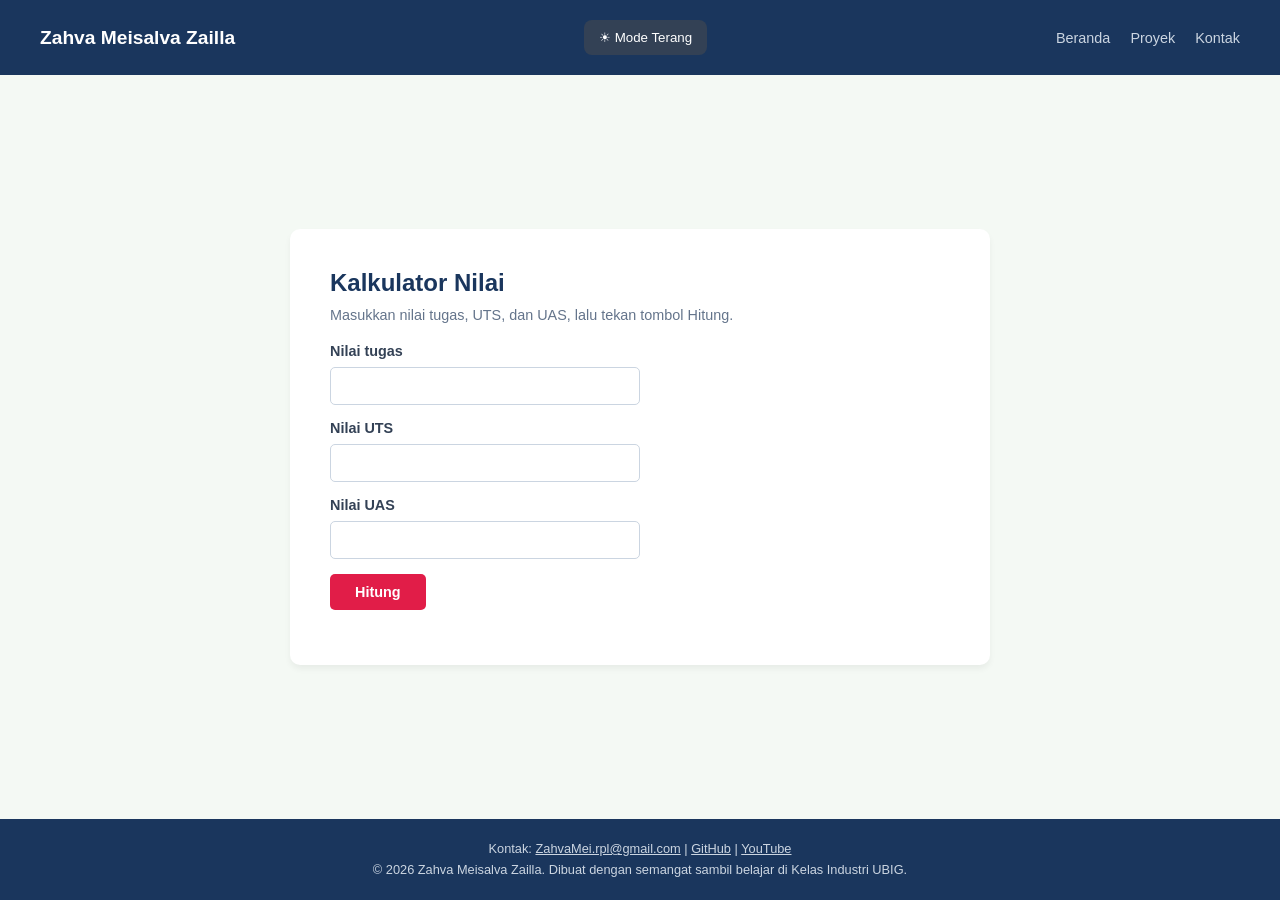
<file: kalkulator.html>
<!DOCTYPE html>
<html lang="id">

<head>
    <meta charset="UTF-8">
    <meta name="viewport" content="width=device-width, initial-scale=1.0">
    <title>Kalkulator Nilai - Zahva Meisalva Zailla</title>

    <style>
        * {
            box-sizing: border-box;
            margin: 0;
            padding: 0;
            font-family: 'Segoe UI', Tahoma, Geneva, Verdana, sans-serif;
        }

        body {
            background-color: #f4f9f4;
            display: flex;
            flex-direction: column;
            min-height: 100vh;
            transition: 0.3s;
        }

        /* NAVBAR */
        nav {
            background-color: #1a365d;
            color: white;
            padding: 20px 40px;
            display: flex;
            justify-content: space-between;
            align-items: center;
            flex-wrap: wrap;
            gap: 15px;
        }

        nav h1 {
            font-size: 1.2rem;
            font-weight: bold;
        }

        nav ul {
            display: flex;
            list-style: none;
            gap: 20px;
        }

        nav ul li a {
            color: #cbd5e1;
            text-decoration: none;
            font-size: 0.9rem;
        }

        /* TOMBOL MODE */
        #btnTema {
            background-color: #334155;
            color: white;
            padding: 10px 15px;
            border: none;
            border-radius: 8px;
            cursor: pointer;
            margin: 0;
        }

        /* MAIN */
        main {
            flex: 1;
            display: flex;
            justify-content: center;
            align-items: center;
            padding: 40px 20px;
        }

        /* KARTU */
        .card {
            background: white;
            width: 100%;
            max-width: 700px;
            padding: 40px;
            border-radius: 10px;
            box-shadow: 0 4px 6px rgba(0, 0, 0, 0.05);
        }

        .card h2 {
            color: #1a365d;
            margin-bottom: 10px;
            font-size: 1.5rem;
        }

        .card p.deskripsi {
            color: #64748b;
            font-size: 0.9rem;
            margin-bottom: 20px;
        }

        /* INPUT */
        .input-group {
            margin-bottom: 15px;
        }

        .input-group label {
            display: block;
            font-size: 0.9rem;
            font-weight: 600;
            color: #334155;
            margin-bottom: 8px;
        }

        .input-group input {
            width: 50%;
            padding: 10px;
            border: 1px solid #cbd5e1;
            border-radius: 5px;
            font-size: 0.9rem;
            outline: none;
        }

        /* TOMBOL HITUNG */
        #btnHitung {
            background-color: #e11d48;
            color: white;
            border: none;
            padding: 10px 25px;
            border-radius: 5px;
            font-size: 0.9rem;
            cursor: pointer;
            margin-bottom: 15px;
            font-weight: bold;
        }

        #btnHitung:hover {
            background-color: #be123c;
        }

        /* HASIL */
        #hasil {
            font-size: 0.9rem;
            color: #334155;
        }

        /* FOOTER */
        footer {
            background-color: #1a365d;
            color: #cbd5e1;
            text-align: center;
            padding: 20px;
            font-size: 0.8rem;
            line-height: 1.6;
        }

        footer a {
            color: #cbd5e1;
            text-decoration: underline;
        }

        /* MODE GELAP */
        body.dark-mode {
            background-color: #121827;
            color: white;
        }

        body.dark-mode nav,
        body.dark-mode footer {
            background-color: #0f172a;
        }

        body.dark-mode .card {
            background-color: #1e293b;
            color: white;
        }

        body.dark-mode .card h2,
        body.dark-mode .card p,
        body.dark-mode .input-group label,
        body.dark-mode #hasil {
            color: white;
        }

        body.dark-mode .input-group input {
            background-color: #334155;
            color: white;
            border-color: #64748b;
        }

        body.dark-mode nav ul li a {
            color: white;
        }

        /* RESPONSIVE */
        @media (max-width: 600px) {
            nav {
                padding: 20px;
                justify-content: center;
            }

            nav ul {
                gap: 12px;
            }

            .card {
                padding: 25px;
            }

            .input-group input {
                width: 100%;
            }
        }
    </style>
</head>

<body>

    <!-- NAVBAR -->
    <nav>
        <h1>Zahva Meisalva Zailla</h1>

        <button type="button" id="btnTema">☀ Mode Terang</button>

        <ul>
            <li><a href="index.html">Beranda</a></li>
            <li><a href="proyek.html">Proyek</a></li>
            <li><a href="kontak.html">Kontak</a></li>
        </ul>
    </nav>

    <!-- KONTEN UTAMA -->
    <main>
        <div class="card">
            <h2>Kalkulator Nilai</h2>

            <p class="deskripsi">
                Masukkan nilai tugas, UTS, dan UAS, lalu tekan tombol Hitung.
            </p>

            <div class="input-group">
                <label for="tugas">Nilai tugas</label>
                <input type="number" id="tugas" min="0" max="100">
            </div>

            <div class="input-group">
                <label for="uts">Nilai UTS</label>
                <input type="number" id="uts" min="0" max="100">
            </div>

            <div class="input-group">
                <label for="uas">Nilai UAS</label>
                <input type="number" id="uas" min="0" max="100">
            </div>

            <button type="button" id="btnHitung">Hitung</button>

            <p id="hasil"></p>
        </div>
    </main>

    <!-- FOOTER -->
    <footer>
        <p>
            Kontak:
            <a href="mailto:ZahvaMei.rpl1@gmail.com">ZahvaMei.rpl@gmail.com</a> |
            <a href="#">GitHub</a> |
            <a href="#">YouTube</a>
        </p>

        <p>
            © 2026 Zahva Meisalva Zailla.
            Dibuat dengan semangat sambil belajar di Kelas Industri UBIG.
        </p>
    </footer>

    <!-- JAVASCRIPT KALKULATOR -->
    <script src="js/kalkulator.js"></script>

    <!-- JAVASCRIPT MODE GELAP DAN TERANG -->
    <script>
        const btnTema = document.getElementById("btnTema");

        btnTema.addEventListener("click", function () {
            document.body.classList.toggle("dark-mode");

            if (document.body.classList.contains("dark-mode")) {
                btnTema.textContent = "🌙 Mode Gelap";
            } else {
                btnTema.textContent = "☀ Mode Terang";
            }
        });
    </script>

</body>

</html>
</file>
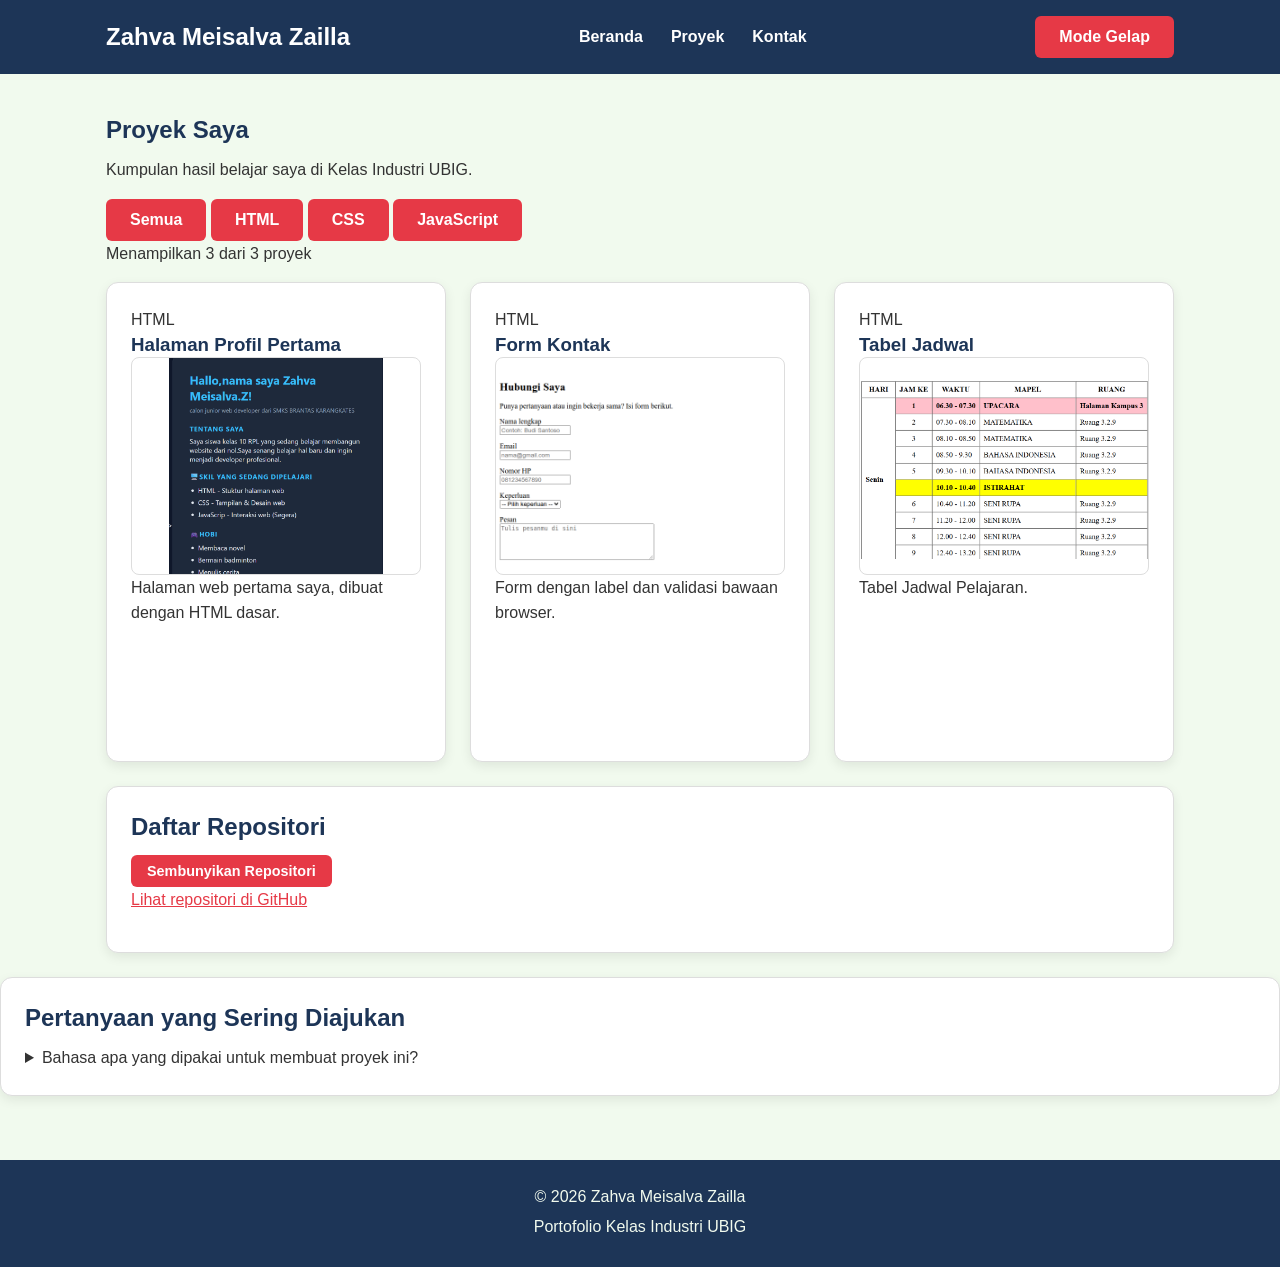
<file: proyek.html>
<!DOCTYPE html>
<html lang="id">

<head>
  <meta charset="UTF-8">
  <meta name="viewport" content="width=device-width, initial-scale=1.0">
  <title>Zahva Meisalva Zailla | Proyek</title>
  <link rel="icon" href="img/foto-profil.png">
  <link rel="stylesheet" href="css/style.css">
  <script src="js/main.js" defer></script>
</head>

<body>
  <header>
    <div class="container navbar">
      <h1>Zahva Meisalva Zailla</h1>
      <nav class="menu-laptop">
        <ul>
          <li><a href="index.html">Beranda</a></li>
          <li><a href="proyek.html">Proyek</a></li>
          <li><a href="kontak.html">Kontak</a></li>
        </ul>
      </nav>
      <button type="button" id="tombol-tema" class="tombol-tema">Mode Gelap</button>
    </div>
  </header>

  <main>
    <div class="container">
      <h2>Proyek Saya</h2>
      <p>Kumpulan hasil belajar saya di Kelas Industri UBIG.</p>

      <div class="filter">
        <button type="button" class="tombol-filter aktif" id="filter-semua">Semua</button>
        <button type="button" class="tombol-filter" id="filter-html">HTML</button>
        <button type="button" class="tombol-filter" id="filter-css">CSS</button>
        <button type="button" class="tombol-filter" id="filter-javascript">JavaScript</button>
      </div>
      <p id="jumlah-proyek"></p>
      <div class="daftar-kartu" id="daftar-proyek"></div>
      <section class="kartu">
  <h2>Daftar Repositori</h2>
  <button type="button" class="tombol-kecil" id="tombol-repo">
    Sembunyikan Repositori
  </button>

  <div id="daftar-repo">
  <p>
    <a href="https://github.com/zahva/bikinwordpress" target="_blank" rel="noopener noreferrer">
      Lihat repositori di GitHub
    </a>
  </p>
</div>
    <!-- Daftar repositori diletakkan di sini -->
  </div>
</section>

      <section class="kartu">
        <h2>Pertanyaan yang Sering Diajukan</h2>
        <details>
          <summary>Bahasa apa yang dipakai untuk membuat proyek ini?</summary>
          <p>Proyek di halaman ini dibuat dengan HTML, CSS, dan JavaScript. Pilih tombol kategori di atas untuk melihat
            proyek per bahasa.</p>
      </section>
    </div>
  </main>
  <script>
    const btnTema = document.getElementById("tombol-tema");
    const body = document.body;

    btnTema.addEventListener("click", function () {

      body.classList.toggle("dark-mode");

      if (body.classList.contains("dark-mode")) {
        btnTema.textContent = "☀️ Mode Terang";
      } else {
        btnTema.textContent = "🌙 Mode Gelap";
      }

    });
  </script>

  <footer>
    <p>&copy; 2026 Zahva Meisalva Zailla</p>
    <p>Portofolio Kelas Industri UBIG</p>
  </footer>
</body>

</html>
</file>
<file: css/style.css>
/* Gaya portofolio Zahva Meisalva Zailla
   Palet: #1D3557 (utama), #E63946 (aksen), #F1FAEE (latar)
   Huruf: Poppins (judul), Inter (isi)
   Tata letak: mobile first, titik ubah 768px (tablet) dan 1024px (laptop) */

/* 1. Reset */
* {
  box-sizing: border-box;
  margin: 0;
}

img {
  max-width: 100%;
  height: auto;
}

/* 2. Dasar halaman: warna dan huruf */
body {
  font-family: Arial, Helvetica, sans-serif;
  font-size: 1rem;
  line-height: 1.6;
  color: #333333;
  background-color: #F1FAEE;
}

h1,
h2,
h3 {
  font-family: Arial, Helvetica, sans-serif;
  color: #1D3557;
  line-height: 1.3;
}

h2 {
  margin-bottom: 0.75rem;
}

p,
ul,
ol {
  margin-bottom: 1rem;
}

a {
  color: #E63946;
}

/* 3. Wadah, header, dan menu */
.container {
  max-width: 1100px;
  margin: 0 auto;
  padding: 0 1rem;
}

header {
  background-color: #1D3557;
  color: #FFFFFF;
  padding: 1rem 0;
}

header h1 {
  color: #FFFFFF;
  font-size: 1.5rem;
}

.navbar {
  display: flex;
  flex-wrap: wrap;
  justify-content: space-between;
  align-items: center;
  gap: 0.5rem;
}

nav ul {
  display: flex;
  gap: 0.25rem;
  padding: 0;
  margin: 0;
  list-style: none;
}

nav a {
  display: inline-block;
  padding: 0.5rem 0.75rem;
  border-radius: 6px;
  color: #FFFFFF;
  font-weight: 600;
  text-decoration: none;
}

/* Tantangan: menu ponsel buka-tutup dengan details */
.menu-laptop {
  display: none;
}

.menu-ponsel summary {
  padding: 0.5rem 0.75rem;
  border: 1px solid #FFFFFF;
  border-radius: 6px;
  font-weight: 600;
  cursor: pointer;
}

.menu-ponsel ul {
  flex-direction: column;
  margin-top: 0.5rem;
}

/* 4. Isi utama, hero, dan kartu */
main {
  padding: 1.5rem 0;
}

.hero {
  display: flex;
  flex-direction: column;
  align-items: center;
  gap: 1.5rem;
  padding: 1rem 0 2rem;
  text-align: center;
}

.hero img {
  border: 4px solid #E63946;
  border-radius: 50%;
}

.hero h2 {
  font-size: 2rem;
}

.tombol {
  display: inline-block;
  padding: 0.75rem 1.5rem;
  border-radius: 6px;
  background-color: #E63946;
  color: #FFFFFF;
  font-weight: 600;
  text-decoration: none;
}

.kartu {
  background-color: #FFFFFF;
  padding: 1rem;
  margin-bottom: 1.5rem;
  border: 1px solid #DDDDDD;
  border-radius: 12px;
  box-shadow: 0 4px 12px rgba(0, 0, 0, 0.08);
}

.daftar-kartu {
  display: flex;
  flex-wrap: wrap;
  gap: 1.5rem;
  margin-bottom: 1.5rem;
}

.daftar-kartu .kartu {
  flex: 1 1 280px;
  margin-bottom: 0;
}

article img {
  border-radius: 8px;
  border: 1px solid #DDDDDD;
}

/* 5. Tabel */
table {
  border-collapse: collapse;
}

caption {
  font-weight: 600;
  text-align: left;
  margin-bottom: 0.5rem;
}

th,
td {
  border: 1px solid #CCCCCC;
  padding: 0.5rem 0.75rem;
  text-align: left;
}

th {
  background-color: #1D3557;
  color: #FFFFFF;
}

/* 6. Form */
label {
  font-weight: 600;
}

input,
select,
textarea {
  width: 100%;
  max-width: 22rem;
  padding: 0.6rem;
  margin-top: 0.25rem;
  border: 1px solid #CCCCCC;
  border-radius: 6px;
  font-family: inherit;
  font-size: 1rem;
}

button {
  padding: 0.75rem 1.5rem;
  border: none;
  border-radius: 6px;
  background-color: #E63946;
  color: #FFFFFF;
  font-family: inherit;
  font-size: 1rem;
  font-weight: 600;
  cursor: pointer;
}

.tombol-kecil {
  padding: 8px 16px;
  font-size: 0.9rem;
}

.tersembunyi {
  display: none;
}

/* 7. Footer */
footer {
  background-color: #1D3557;
  color: #F1FAEE;
  text-align: center;
  padding: 1.5rem;
}

footer p {
  margin-bottom: 0.25rem;
}

footer a {
  color: #FFFFFF;
}

/* 8. Tablet: lebar layar 768px ke atas */
@media (min-width: 768px) {
  .menu-laptop {
    display: block;
  }

  .menu-ponsel {
    display: none;
  }

  .hero {
    flex-direction: row;
    padding: 2rem 0 3rem;
    text-align: left;
  }

  .kartu {
    padding: 1.5rem;
  }
}

/* 9. Laptop: lebar layar 1024px ke atas */
@media (min-width: 1024px) {
  main {
    padding: 2.5rem 0;
  }

  .hero {
    gap: 3rem;
  }

  .hero h2 {
    font-size: 2.75rem;
  }
}

.tombol-kecil {
  padding: 8px 16px;
  font-size: 0.9rem;
}

.tersembunyi {
  display: none;
}

#daftar-proyek .kartu img {
  display: block;
  width: 100%;
  height: auto;
  aspect-ratio: 4 / 3;
  object-fit: contain;
}
#daftar-proyek {
  min-height: 30rem;
}
</file>
